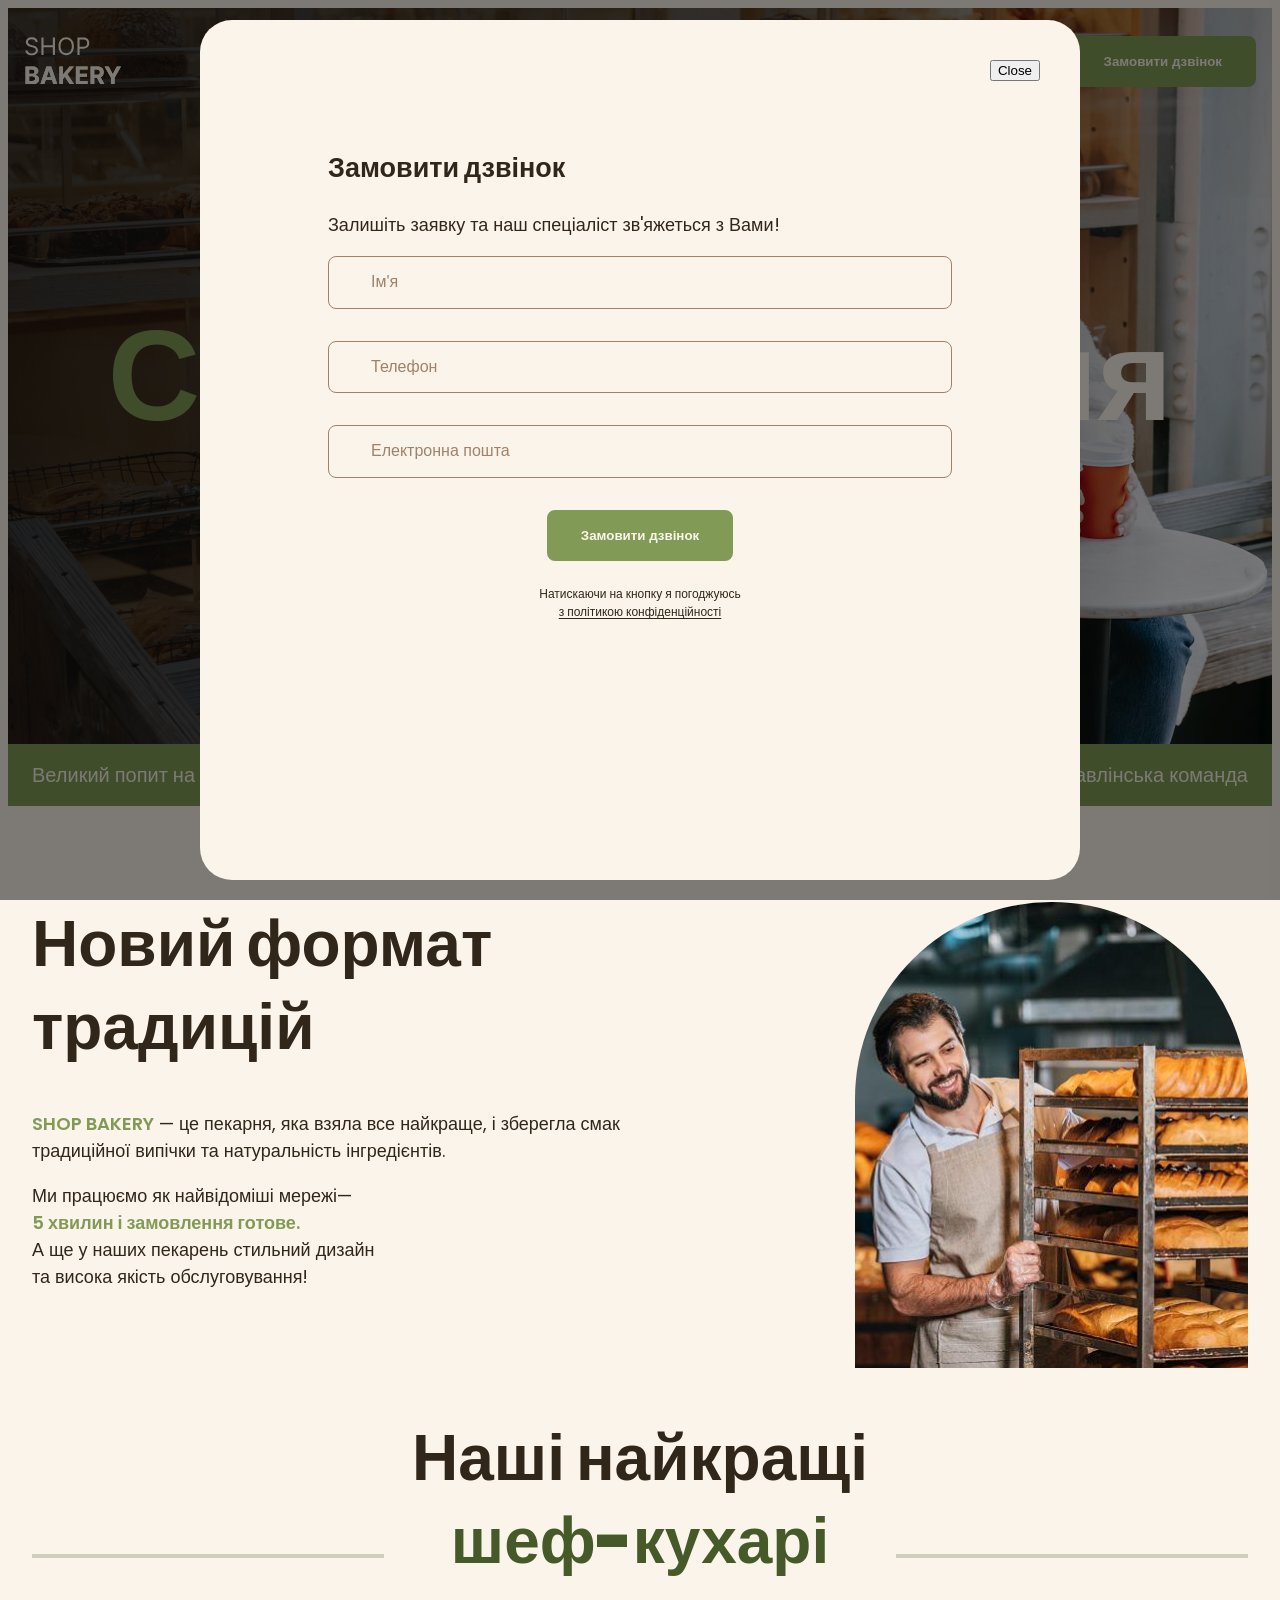
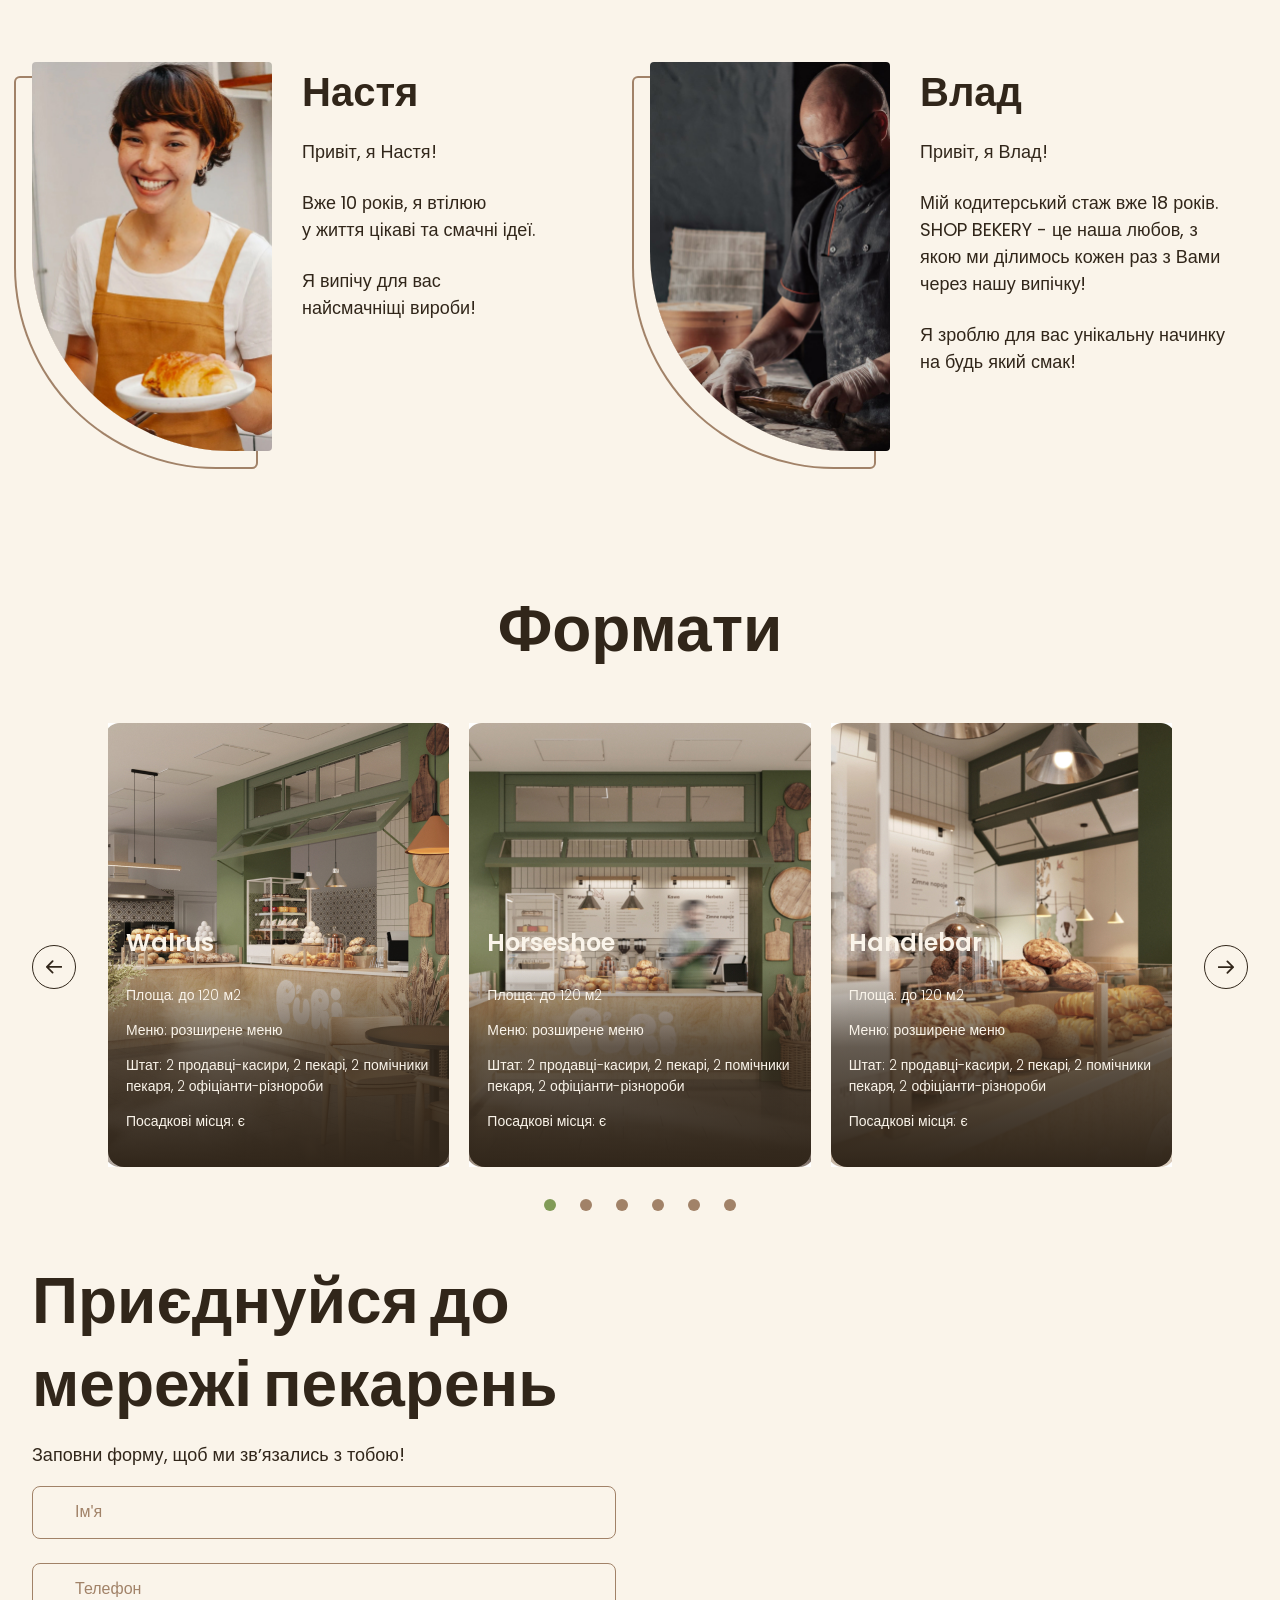
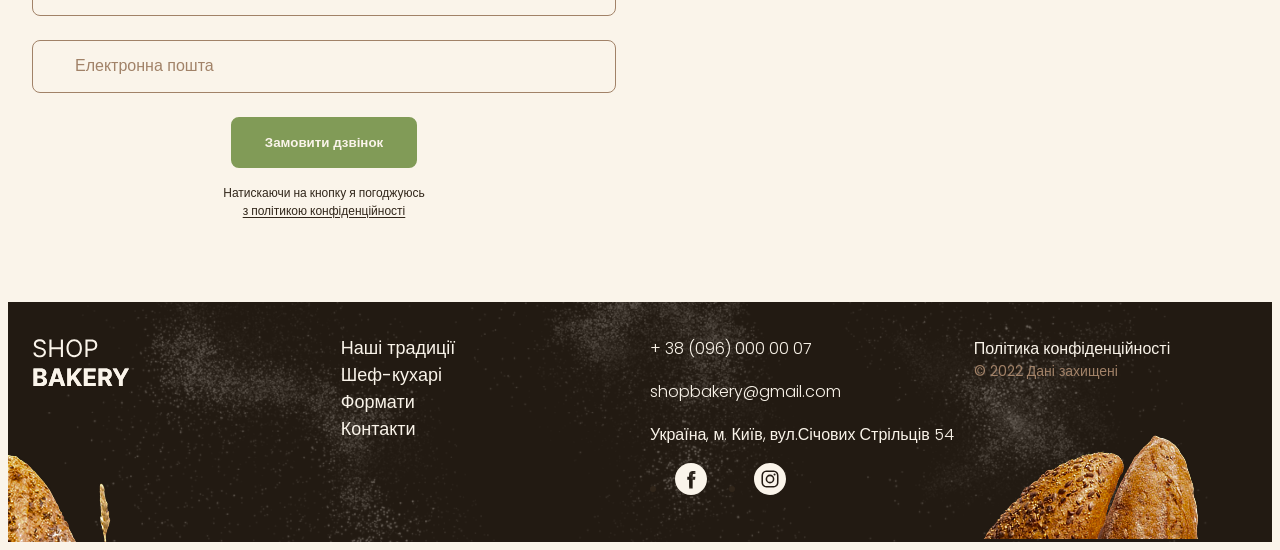
<file: Дипломний проєкт/index.html>
<!DOCTYPE html>
<html lang="uk">

<head>
    <meta charset="UTF-8">
    <meta name="viewport" content="width=device-width, initial-scale=1.0">
    <title>Сучасна пекарня</title>
    <!-- styles -->
    <link rel="stylesheet" href="./scss/main.min.css">
    <link rel="stylesheet" href="https://cdn.jsdelivr.net/npm/swiper@9/swiper-bundle.min.css" />
</head>

<body>
    <header class="header">
        <div class="container">
            <div class="header__container">
                <nav class="header__nav">
                    <a href="./index.html">
                        <img src="./images/logo.svg" alt="Логотип сучасної пекарні">
                    </a>
                    <ul class="header__menu">
                        <li><a class="link" href="#traditions_section">Наші традиції</a></li>
                        <li><a class="link" href="#chiefs_section">Шеф-кухарі</a></li>
                        <li><a class="link" href="#formats_section">Формати</a></li>
                        <li><a class="link" href="#contacts_section">Контакти</a></li>
                    </ul>
                </nav>
                <button class="header__button button modal-btn-open" type="button">Замовити дзвінок</button>
                <button type="button" class="header__burger menu-btn-open">
                    <svg width="24" height="24">
                        <use href="./images/icons.svg#icon-menu"></use>
                    </svg>
                </button>
                <div class="mobile-menu">
                    <button class="mobile-menu__btn-close menu-btn-close" type="button">Close</button>
                </div>
            </div>
        </div>
    </header>
    <main>
        <section class="hero-section">
            <div class="container">
                <h1 class="hero-section__title"><span class="text-brand">Сучасна</span> пекарня</h1>
                <button class="hero-section__button modal-btn-open button" type="button">Замовити дзвінок</button>
            </div>
        </section>
        <section class="advantages-section">
            <div class="container">
                <h2 class="visually-hidden">Наші переваги</h2>
                <ul class="advantages-section__list">
                    <li class="advantages-section__item">Великий попит на ринку</li>
                    <li class="advantages-section__item">Доступні за бюджетом формати</li>
                    <li class="advantages-section__item">Досвідчена управлінська команда</li>
                </ul>
            </div>
        </section>
        <section class="section traditions-section" id="traditions_section">
            <div class="container">
                <div class="traditions-section__container">
                    <div class="traditions-section__content">
                        <h2 class="section__title traditions-section__title">Новий формат традицій</h2>
                        <p>
                            <span class="text-brand text-bold text-uppercase">shop bakery</span> — це пекарня, яка взяла
                            все найкраще, і
                            зберегла
                            смак<br>
                            традиційної випічки та
                            натуральність
                            інгредієнтів.
                        </p>
                        <p class="traditions-section__text traditions-section__text--limited">
                            Ми працюємо як найвідоміші мережі—<br><span class="text-brand text-bold">5 хвилин і
                                замовлення готове.<br></span> А
                            ще у наших пекарень стильний дизайн<br> та висока якість обслуговування!
                        </p>
                    </div>
                    <img class="traditions-section__image" src="./images/baker_man.jpg" alt="Пекар">
                </div>
            </div>
        </section>
        <section class="chiefs-section" id="chiefs_section">
            <div class="container">
                <h2 class="section__title section__title--centered chiefs-section__title ">Наші найкращі<br> <span
                        class="text-brand-dark">шеф-кухарі</span>
                </h2>
                <ul class="chiefs-section__list">
                    <li class="chiefs-section__item">
                        <article class="chief-card">
                            <img class="chief-card__photo" src="./images/nastya.jpg" alt="Шеф-кухар Настя">
                            <div>
                                <h3 class="chief-card__title">Настя</h3>
                                <p class="chief-card__text">Привіт, я Настя!</p>
                                <p class="chief-card__text">
                                    Вже 10 років, я втілюю <br>
                                    у життя цікаві та смачні ідеї.
                                </p>
                                <p class="chief-card__text">
                                    Я випічу для вас <br>
                                    найсмачніщі вироби!
                                </p>
                        </article>
                    </li>
                    <li class="chiefs-section__item">
                        <article class="chief-card">
                            <img class="chief-card__photo" src="./images/vlad.jpg" alt="Шеф-кухар Влад">
                            <div>
                                <h3 class="chief-card__title">Влад</h3>
                                <p class="chief-card__text">Привіт, я Влад!</p>
                                <p class="chief-card__text">Мій кодитерський стаж вже 18 років. SHOP BEKERY - це
                                    наша
                                    любов, з
                                    якою ми ділимось
                                    кожен
                                    раз
                                    з
                                    Вами через нашу випічку!</p>
                                <p class="chief-card__text">Я зроблю для вас унікальну начинку на будь який смак!
                                </p>
                            </div>
                        </article>
                    </li>
                </ul>
            </div>
        </section>
        <section class="formats-section" id="formats_section">
            <div class="container">
                <h2 class="formats-section__title section__title section__title--centered ">Формати</h2>
                <div class="formats-section__slider">
                    <button class="formats-section__button carousel-button prev" type="button">
                        <svg width="16" height="16">
                            <use href="./images/icons.svg#icon-arrow"></use>
                        </svg>
                    </button>
                    <div class="formats-section__container swiper-container">
                        <ul class="swiper-wrapper">
                            <li class="formats-section__list swiper-slide">
                                <article class="format-card">
                                    <img class="format-card__image" src="./images/wallrus.jpg" alt="Walrus">
                                    <h3 class="format-card__title" lang="en">Walrus</h3>
                                    <div class="format-card__text first">
                                        <p>Площа: до 120 м2</p>
                                        <p>Меню: розширене меню</p>
                                        <p>Штат: 2 продавці-касири, 2 пекарі, 2 помічники пекаря, 2 офіціанти-різнороби
                                        </p>
                                        <p>Посадкові місця: є</p>
                                    </div>
                                </article>
                            </li>
                            <li class="swiper-slide">
                                <article class="format-card">
                                    <img class="format-card__image" src="./images/horseshoe.jpg" alt="Horseshoe">
                                    <h3 class="format-card__title" lang="en">Horseshoe</h3>
                                    <div class="format-card__text">
                                        <p>Площа: до 120 м2</p>
                                        <p>Меню: розширене меню</p>
                                        <p>Штат: 2 продавці-касири, 2 пекарі, 2 помічники пекаря, 2 офіціанти-різнороби
                                        </p>
                                        <p>Посадкові місця: є</p>
                                    </div>
                                </article>
                            </li>
                            <li class="swiper-slide">
                                <article class="format-card">
                                    <img class="format-card__image" src="./images/handlebar.jpg" alt="Handlebar">
                                    <h3 class="format-card__title" lang="en">Handlebar</h3>
                                    <div class="format-card__text first">
                                        <p>Площа: до 120 м2</p>
                                        <p>Меню: розширене меню</p>
                                        <p>Штат: 2 продавці-касири, 2 пекарі, 2 помічники пекаря, 2 офіціанти-різнороби
                                        </p>
                                        <p>Посадкові місця: є</p>
                                    </div>
                                </article>
                            </li>
                            <li class="swiper-slide">
                                <article class="format-card">
                                    <img class="format-card__image" src="./images/wallrus.jpg" alt="Walrus">
                                    <h3 class="format-card__title" lang="en">Walrus</h3>
                                    <div class="format-card__text first">
                                        <p>Площа: до 120 м2</p>
                                        <p>Меню: розширене меню</p>
                                        <p>Штат: 2 продавці-касири, 2 пекарі, 2 помічники пекаря, 2 офіціанти-різнороби
                                        </p>
                                        <p>Посадкові місця: є</p>
                                    </div>
                                </article>
                            </li>
                            <li class="swiper-slide">
                                <article class="format-card">
                                    <img class="format-card__image" src="./images/horseshoe.jpg" alt="Horseshoe">
                                    <h3 class="format-card__title" lang="en">Horseshoe</h3>
                                    <div class="format-card__text">
                                        <p>Площа: до 120 м2</p>
                                        <p>Меню: розширене меню</p>
                                        <p>Штат: 2 продавці-касири, 2 пекарі, 2 помічники пекаря, 2 офіціанти-різнороби
                                        </p>
                                        <p>Посадкові місця: є</p>
                                    </div>
                                </article>
                            </li>
                            <li class="swiper-slide">
                                <article class="format-card">
                                    <img class="format-card__image" src="./images/handlebar.jpg" alt="Handlebar">
                                    <h3 class="format-card__title" lang="en">Handlebar</h3>
                                    <div class="format-card__text first">
                                        <p>Площа: до 120 м2</p>
                                        <p>Меню: розширене меню</p>
                                        <p>Штат: 2 продавці-касири, 2 пекарі, 2 помічники пекаря, 2 офіціанти-різнороби
                                        </p>
                                        <p>Посадкові місця: є</p>
                                    </div>
                                </article>
                            </li>
                        </ul>
                        <div class="pagination">
                            <span class="pagination__button"></span>
                            <span class="pagination__button"></span>
                            <span class="pagination__button"></span>
                            <span class="pagination__button"></span>
                        </div>
                    </div>
                    <button class="formats-section__button carousel-button next" type="button">
                        <svg width="16" height="16">
                            <use href="./images/icons.svg#icon-arrow"></use>
                        </svg>
                    </button>
                </div>
            </div>
        </section>
        <section class=" contact-section section" id="contacts_section">
            <div class="container">
                <div class="contact-section__container">
                    <div class="contact-section__form">
                        <h2 class="section__title contact-section__title">Приєднуйся до мережі пекарень</h2>
                        <p>Заповни форму, щоб ми звʼязались з тобою!</p>
                        <form name="contact-form" autocomplete="on">

                            <div class="contact-section__form-field input">
                                <label class="input__label visually-hidden" for="user-name">Ім'я</label>
                                <input class="input__control" id="user-name" type="text" name="user-name"
                                    placeholder="Ім'я">
                            </div>

                            <div class="contact-section__form-field input">
                                <label class="input__label visually-hidden" for="user-phone">Телефон</label>
                                <input class="input__control" type="tel" name="user-phone" id="user-phone"
                                    placeholder="Телефон">
                            </div>

                            <div class="contact-section__form-field input">
                                <label class="input__label visually-hidden" for="user-email">Електронна пошта</label>
                                <input class="input__control" type="email" name="user-email" id="user-email"
                                    placeholder="Електронна пошта">
                            </div>

                            <button class="button contact-section__button" type="submit">Замовити дзвінок</button>
                            <p class="form-terms">Натискаючи на кнопку я погоджуюсь <a class="form-terms__link"
                                    href="#">з політикою
                                    конфіденційності</a></p>
                        </form>
                    </div>
                    <iframe class="contact-section__map"
                        src="https://www.google.com/maps/embed?pb=!1m18!1m12!1m3!1d2646.003781703418!2d30.488698376675053!3d50.456677571593325!2m3!1f0!2f0!3f0!3m2!1i1024!2i768!4f13.1!3m3!1m2!1s0x40d4ce637c006b2d%3A0xaf86385f19996ff0!2z0YPQuy4g0KHQtdGH0LXQstGL0YUg0KHRgtGA0LXQu9GM0YbQvtCyLCA1NCwg0JrQuNC10LIsINCj0LrRgNCw0LjQvdCwLCAwMjAwMA!5e1!3m2!1sru!2ssk!4v1754831548620!5m2!1sru!2ssk"
                        width="580" height="595" allowfullscreen="" loading="lazy"
                        referrerpolicy="no-referrer-when-downgrade"></iframe>
                </div>
            </div>
        </section>
    </main>
    <footer class="footer">
        <div class="container">
            <div class="footer__container">
                <nav class="footer__nav">
                    <div class="footer__logo">
                        <a href="#">
                            <img src="./images/logo.svg" alt="Логотип сучасної пекарні">
                        </a>
                    </div>
                    <ul class="footer__menu">
                        <li><a class="link" href="#traditions_section">Наші традиції</a></li>
                        <li><a class="link" href="#chiefs_section">Шеф-кухарі</a></li>
                        <li><a class="link" href="#formats_section">Формати</a></li>
                        <li><a class="link" href="#contacts_section">Контакти</a></li>
                    </ul>
                </nav>
                <address class="footer__address">
                    <div class="footer__address-contacts">
                        <ul class="footer__address-list">
                            <li>
                                <a class="footer__address-link" href="tel:+380960000007">+ 38 (096) 000 00 07</a>
                            </li>
                            <li>
                                <a class="footer__address-link"
                                    href="mailto:rostislavoganesan35@gmail.com">shopbakery@gmail.com</a>
                            </li>
                            <li>
                                <a class="footer__address-link" href="https://share.google/iDbCccpzHPwUBdqh8"
                                    target="_blank">Україна,
                                    м.
                                    Київ, вул.Січових
                                    Стрільців 54</a>
                            </li>
                        </ul>
                        <div class="footer__address-social-links">
                            <li>
                                <a href="#">
                                    <svg class="footer__address-social" width="32" height="32">
                                        <use href="./images/icons.svg#icon-facebook"></use>
                                    </svg>
                                </a>
                            </li>
                            <li>
                                <a href="#">
                                    <svg class="footer__address-social" width="32" height="32">
                                        <use href="./images/icons.svg#icon-instagram"></use>
                                    </svg>
                                </a>
                            </li>
                        </div>
                    </div>
                    <div class="footer__address-info">
                        <a class="footer__address-link" href="#" target="_blank">Політика конфіденційності</a>
                        <p class="footer__address-copyright">&copy; 2022 Дані захищені</p>
                    </div>
                </address>
            </div>
        </div>
    </footer>

    <div class="backdrop hidden">
        <div class="modal">
            <button class="modal__btn-close modal-btn-close" type="button">Close</button>
            <h2>Замовити дзвінок</h2>
            <p>Залишіть заявку та наш спеціаліст зв'яжеться з Вами!</p>
            <form name="modal-form" autocomplete="on">

                <div class="modal__form-field input">
                    <label class="input__label visually-hidden" for="user-name">Ім'я</label>
                    <input class="input__control" id="user-name" type="text" name="user-name" placeholder="Ім'я"
                        required>
                </div>

                <div class="modal__form-field">
                    <label class="input__label visually-hidden" for="user-phone">Телефон</label>
                    <input class="input__control" type="tel" name="user-phone" id="user-phone" placeholder="Телефон"
                        required>
                </div>

                <div class="modal__form-field">
                    <label class="input__label visually-hidden" for="user-email">Електронна пошта</label>
                    <input class="input__control" type="email" name="user-email" id="user-email"
                        placeholder="Електронна пошта" required>
                </div>

                <button class="button modal__button" type="submit">Замовити дзвінок</button>
                <p class="form-terms">Натискаючи на кнопку я погоджуюсь <a class="form-terms__link" href="./policy.html">з
                        політикою
                        конфіденційності</a></p>
            </form>
        </div>
    </div>

    <script src="https://cdn.jsdelivr.net/npm/swiper@9/swiper-bundle.min.js"></script>
    <script src="./js/modal.js"></script>
    <script src="./js/mobile-menu.js"></script>
    <script src="./js/formats-slider.js"></script>

</body>

</html>
</file>
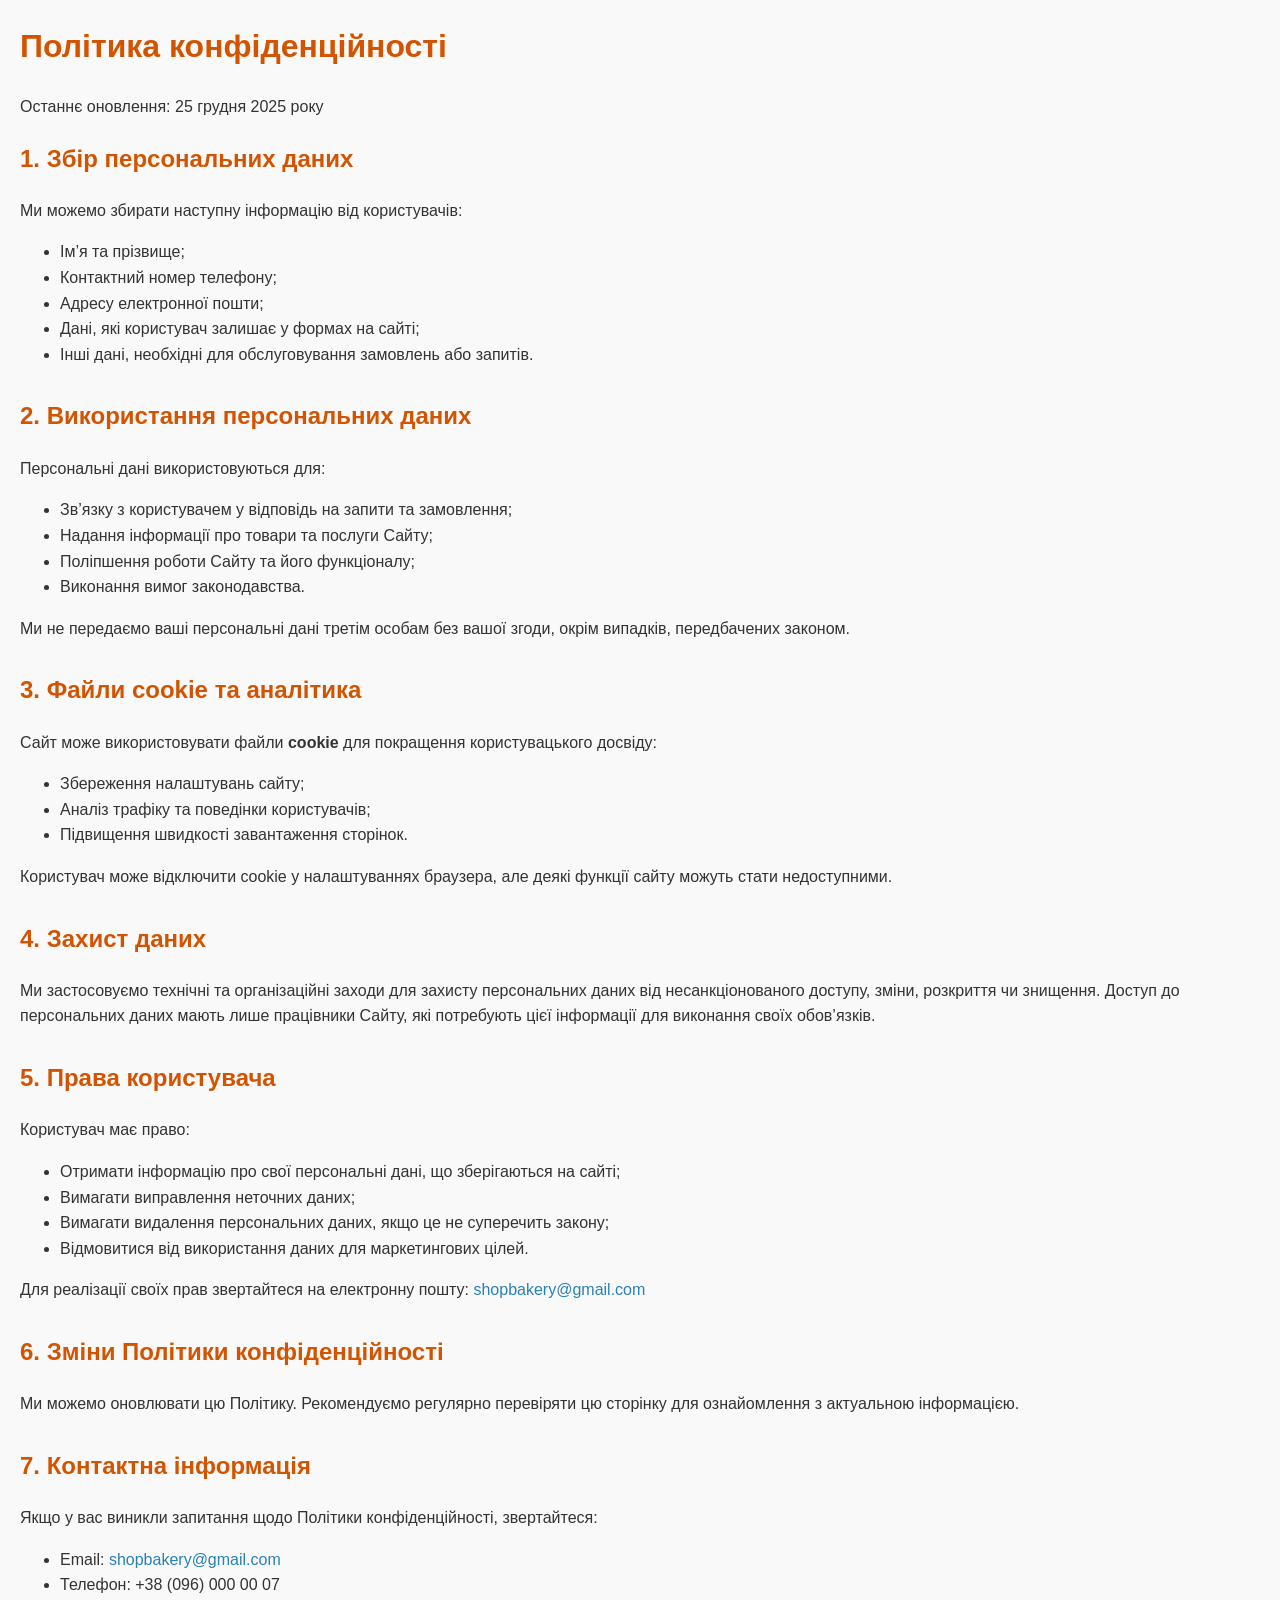
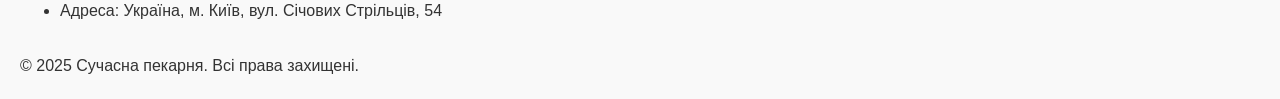
<file: Дипломний проєкт/policy.html>
<!DOCTYPE html>
<html lang="uk">

<head>
    <meta charset="UTF-8">
    <meta name="viewport" content="width=device-width, initial-scale=1.0">
    <title>Політика конфіденційності – Сучасна пекарня</title>
    <style>
        body {
            font-family: Arial, sans-serif;
            line-height: 1.6;
            margin: 20px;
            background-color: #f9f9f9;
            color: #333;
        }

        h1,
        h2 {
            color: #d35400;
        }

        a {
            color: #2980b9;
            text-decoration: none;
        }

        a:hover {
            text-decoration: underline;
        }

        section {
            margin-bottom: 30px;
        }
    </style>
</head>

<body>
    <header>
        <h1>Політика конфіденційності</h1>
        <p>Останнє оновлення: 25 грудня 2025 року</p>
    </header>

    <main>
        <section>
            <h2>1. Збір персональних даних</h2>
            <p>Ми можемо збирати наступну інформацію від користувачів:</p>
            <ul>
                <li>Ім’я та прізвище;</li>
                <li>Контактний номер телефону;</li>
                <li>Адресу електронної пошти;</li>
                <li>Дані, які користувач залишає у формах на сайті;</li>
                <li>Інші дані, необхідні для обслуговування замовлень або запитів.</li>
            </ul>
        </section>

        <section>
            <h2>2. Використання персональних даних</h2>
            <p>Персональні дані використовуються для:</p>
            <ul>
                <li>Зв’язку з користувачем у відповідь на запити та замовлення;</li>
                <li>Надання інформації про товари та послуги Сайту;</li>
                <li>Поліпшення роботи Сайту та його функціоналу;</li>
                <li>Виконання вимог законодавства.</li>
            </ul>
            <p>Ми не передаємо ваші персональні дані третім особам без вашої згоди, окрім випадків, передбачених
                законом.</p>
        </section>

        <section>
            <h2>3. Файли cookie та аналітика</h2>
            <p>Сайт може використовувати файли <strong>cookie</strong> для покращення користувацького досвіду:</p>
            <ul>
                <li>Збереження налаштувань сайту;</li>
                <li>Аналіз трафіку та поведінки користувачів;</li>
                <li>Підвищення швидкості завантаження сторінок.</li>
            </ul>
            <p>Користувач може відключити cookie у налаштуваннях браузера, але деякі функції сайту можуть стати
                недоступними.</p>
        </section>

        <section>
            <h2>4. Захист даних</h2>
            <p>Ми застосовуємо технічні та організаційні заходи для захисту персональних даних від несанкціонованого
                доступу, зміни, розкриття чи знищення. Доступ до персональних даних мають лише працівники Сайту, які
                потребують цієї інформації для виконання своїх обов’язків.</p>
        </section>

        <section>
            <h2>5. Права користувача</h2>
            <p>Користувач має право:</p>
            <ul>
                <li>Отримати інформацію про свої персональні дані, що зберігаються на сайті;</li>
                <li>Вимагати виправлення неточних даних;</li>
                <li>Вимагати видалення персональних даних, якщо це не суперечить закону;</li>
                <li>Відмовитися від використання даних для маркетингових цілей.</li>
            </ul>
            <p>Для реалізації своїх прав звертайтеся на електронну пошту: <a
                    href="mailto:shopbakery@gmail.com">shopbakery@gmail.com</a></p>
        </section>

        <section>
            <h2>6. Зміни Політики конфіденційності</h2>
            <p>Ми можемо оновлювати цю Політику. Рекомендуємо регулярно перевіряти цю сторінку для ознайомлення з
                актуальною інформацією.</p>
        </section>

        <section>
            <h2>7. Контактна інформація</h2>
            <p>Якщо у вас виникли запитання щодо Політики конфіденційності, звертайтеся:</p>
            <ul>
                <li>Email: <a href="mailto:shopbakery@gmail.com">shopbakery@gmail.com</a></li>
                <li>Телефон: +38 (096) 000 00 07</li>
                <li>Адреса: Україна, м. Київ, вул. Січових Стрільців, 54</li>
            </ul>
        </section>
    </main>

    <footer>
        <p>&copy; 2025 Сучасна пекарня. Всі права захищені.</p>
    </footer>
</body>

</html>
</file>
<file: Дипломний проєкт/scss/main.min.css>
.button{display:block;padding:16px 32px;color:var(--primary-light);background-color:var(--brand-light);border:2px solid var(--brand-light);border-radius:8px;cursor:pointer;font-weight:600;-webkit-transition:color .3s;transition:color .3s}.button:hover{color:var(--brand-light);background-color:rgba(0,0,0,0)}.carousel-button{display:-webkit-box;display:-ms-flexbox;display:flex;-webkit-box-align:center;-ms-flex-align:center;align-items:center;-webkit-box-pack:center;-ms-flex-pack:center;justify-content:center;width:44px;height:44px;padding:0;background-color:rgba(0,0,0,0);border-radius:50%;border:1px solid var(--primary-dark);cursor:pointer;fill:var(--primary-dark);-ms-flex-negative:0;flex-shrink:0}.carousel-button:hover{background-color:var(--primary-dark);fill:var(--primary-light)}.carousel-button.next{-webkit-transform:rotate(180deg);transform:rotate(180deg)}:root{--brand-light: #819B57;--brand-dark: #465929;--primary-light: #FAF4EA;--primary-dark: #31261A;--decor-green: #CFCFBC;--secondary-brown: #A18268}.chief-card{display:-webkit-box;display:-ms-flexbox;display:flex;-webkit-box-align:start;-ms-flex-align:start;align-items:flex-start;gap:16px}@media screen and (min-width: 1280px){.chief-card{gap:30px}}.chief-card__photo{width:140px;border-radius:4px 4px 4px 200px;-webkit-box-shadow:-16px 16px 0 0 var(--primary-light),-16px 16px 0 2px var(--secondary-brown);box-shadow:-16px 16px 0 0 var(--primary-light),-16px 16px 0 2px var(--secondary-brown)}@media screen and (min-width: 1280px){.chief-card__photo{width:240px}}.chief-card__title{font-size:24px;font-weight:600;margin-bottom:16px}@media screen and (min-width: 768px){.chief-card__title{font-size:40px}}.chief-card__text{font-size:14px;margin-bottom:24px}@media screen and (min-width: 768px){.chief-card__text{font-size:18px}}.chief-card__text:last-child{margin-bottom:0}.format-card{display:-webkit-box;display:-ms-flexbox;display:flex;-webkit-box-orient:vertical;-webkit-box-direction:normal;-ms-flex-direction:column;flex-direction:column;-webkit-box-pack:end;-ms-flex-pack:end;justify-content:flex-end;position:relative;height:444px;padding:18px;border-radius:16px;background:-webkit-gradient(linear, left top, left bottom, color-stop(55%, rgba(49, 37.9999961853, 26, 0)), color-stop(73%, rgba(49, 37.9999961853, 26, 0.71)), to(rgb(49, 38, 26)));background:linear-gradient(180deg, rgba(49, 37.9999961853, 26, 0) 55%, rgba(49, 37.9999961853, 26, 0.71) 73%, rgb(49, 38, 26) 100%)}.format-card__title{font-size:24px;font-weight:600;color:var(--primary-light)}.format-card__text{font-size:14px;font-weight:300;max-width:310px;max-height:140px;color:var(--primary-light);margin-bottom:24px}.format-card__image{position:absolute;top:0;left:0;width:100%;height:100%;z-index:-1;-o-object-fit:cover;object-fit:cover}.link{color:var(--primary-light);text-decoration:none;-webkit-transition:color .3s;transition:color .3s}.link:hover{color:var(--brand-light)}.form-terms{margin:0 auto;max-width:220px;font-weight:500;font-size:12px;line-height:1.5;text-align:center}.form-terms__link{color:var(--primary-dark);text-underline-offset:2px}.input{position:relative}.input__label{position:absolute;top:16px;left:42px}.input__control{padding:16px 42px;font-size:16px;line-height:1.17;width:100%;border:1px solid var(--secondary-brown);border-radius:8px;background-color:rgba(0,0,0,0)}.input__control:focus{border:1px solid var(--brand-light);outline:none}.input__control::-webkit-input-placeholder{color:var(--secondary-brown);font-size:16px;line-height:1.17}.input__control::-moz-placeholder{color:var(--secondary-brown);font-size:16px;line-height:1.17}.input__control:-ms-input-placeholder{color:var(--secondary-brown);font-size:16px;line-height:1.17}.input__control::-ms-input-placeholder{color:var(--secondary-brown);font-size:16px;line-height:1.17}.input__control::placeholder{color:var(--secondary-brown);font-size:16px;line-height:1.17}.input__control:focus::-webkit-input-placeholder{color:var(--primary-dark);font-size:16px;line-height:1.17}.input__control:focus::-moz-placeholder{color:var(--primary-dark);font-size:16px;line-height:1.17}.input__control:focus:-ms-input-placeholder{color:var(--primary-dark);font-size:16px;line-height:1.17}.input__control:focus::-ms-input-placeholder{color:var(--primary-dark);font-size:16px;line-height:1.17}.input__control:focus::placeholder{color:var(--primary-dark);font-size:16px;line-height:1.17}.pagination{display:-webkit-box;display:-ms-flexbox;display:flex;-webkit-box-align:center;-ms-flex-align:center;align-items:center;-webkit-box-pack:center;-ms-flex-pack:center;justify-content:center;gap:24px}.pagination__button{width:12px;height:12px;background-color:var(--secondary-brown);border-radius:50%}.pagination__button--active{background-color:var(--brand-light)}:root{--brand-light: #819B57;--brand-dark: #465929;--primary-light: #FAF4EA;--primary-dark: #31261A;--decor-green: #CFCFBC;--secondary-brown: #A18268}.advantages-section{padding:16px 0}@media screen and (min-width: 1280px){.advantages-section{display:block;background:var(--brand-light)}}.advantages-section__list{display:-webkit-box;display:-ms-flexbox;display:flex;-webkit-box-orient:vertical;-webkit-box-direction:normal;-ms-flex-direction:column;flex-direction:column;gap:16px;background-color:var(--decor-green);border-radius:24px;padding:24px 40px}@media screen and (min-width: 1280px){.advantages-section__list{-webkit-box-orient:horizontal;-webkit-box-direction:normal;-ms-flex-direction:row;flex-direction:row;-webkit-box-pack:justify;-ms-flex-pack:justify;justify-content:space-between;gap:40px;background-color:rgba(0,0,0,0);border-radius:0;padding:0}}.advantages-section__item{font-size:14px;font-weight:300}@media screen and (min-width: 1280px){.advantages-section__item{color:var(--primary-light);font-size:20px}}.chiefs-section__title{margin:0 auto 24px;position:relative}@media screen and (min-width: 1280px){.chiefs-section__title{margin-bottom:80px}}.chiefs-section__title::before,.chiefs-section__title::after{display:none;position:absolute;bottom:24px;content:" ";width:352px;border:2px solid var(--decor-green)}@media screen and (min-width: 1280px){.chiefs-section__title::before,.chiefs-section__title::after{display:block}}.chiefs-section__title::before{left:0}.chiefs-section__title::after{right:0}.chiefs-section__list{display:-webkit-box;display:-ms-flexbox;display:flex;-webkit-box-orient:vertical;-webkit-box-direction:normal;-ms-flex-direction:column;flex-direction:column;gap:20px;-ms-flex-wrap:wrap;flex-wrap:wrap}@media screen and (min-width: 768px){.chiefs-section__list{-webkit-box-orient:horizontal;-webkit-box-direction:normal;-ms-flex-direction:row;flex-direction:row;gap:40px 30px}}@media screen and (min-width: 768px){.chiefs-section__item{-webkit-box-orient:horizontal;-webkit-box-direction:normal;-ms-flex-direction:row;flex-direction:row;-ms-flex-preferred-size:calc((100% - 40px)/2);flex-basis:calc((100% - 40px)/2);margin-bottom:96px}}.contact-section{padding-bottom:96px}.contact-section__container{display:-webkit-box;display:-ms-flexbox;display:flex;-webkit-box-orient:vertical;-webkit-box-direction:normal;-ms-flex-direction:column;flex-direction:column;gap:24px}@media screen and (min-width: 768px){.contact-section__container{-webkit-box-orient:horizontal;-webkit-box-direction:normal;-ms-flex-direction:row;flex-direction:row;gap:32px}}.contact-section__title{margin-bottom:16px}.contact-section__form-field{margin-bottom:24px}.contact-section__map{-ms-flex-negative:0;flex-shrink:0;height:176px;margin:0 -24px;border:none;border-radius:16px}@media screen and (min-width: 768px){.contact-section__map{margin:auto;width:320px;height:500px}}@media screen and (min-width: 1280px){.contact-section__map{width:600px;height:595px}}.contact-section__button{display:block;margin:0 auto 16px}.container{width:100%;max-width:1288px;margin:0 auto;padding:0 24px}.footer{text-align:center;background-image:url("../images/footer-bcg.png");background-color:var(--primary-dark);background-repeat:no-repeat;background-size:cover;background-position:center;padding:32px 0;position:relative}.footer::after,.footer::before{position:absolute;background-repeat:no-repeat;bottom:0;content:""}.footer::before{background-image:url("../images/footer-right-bread.png");width:180px;height:120px;left:0}.footer::after{background-image:url("../images/footer-left-bread.png");width:380px;height:190px;right:0}.footer__container{display:-webkit-box;display:-ms-flexbox;display:flex;-webkit-box-orient:vertical;-webkit-box-direction:normal;-ms-flex-direction:column;flex-direction:column;gap:20px}@media screen and (min-width: 768px){.footer__container{-webkit-box-orient:horizontal;-webkit-box-direction:normal;-ms-flex-direction:row;flex-direction:row}}.footer__nav,.footer__address{display:-webkit-box;display:-ms-flexbox;display:flex;-webkit-box-orient:vertical;-webkit-box-direction:normal;-ms-flex-direction:column;flex-direction:column;gap:20px}@media screen and (min-width: 768px){.footer__nav,.footer__address{-webkit-box-orient:horizontal;-webkit-box-direction:normal;-ms-flex-direction:row;flex-direction:row;-ms-flex-preferred-size:50%;flex-basis:50%;text-align:left}}.footer__logo,.footer__menu{-webkit-box-flex:1;-ms-flex-positive:1;flex-grow:1}.footer__address-list,.footer__address-info{-webkit-box-flex:1;-ms-flex-positive:1;flex-grow:1}.footer__address-link{color:var(--primary-light);font-size:16px;font-weight:300;text-decoration:none}.footer__address-link:hover{color:var(--brand-dark)}.footer__address-copyright{font-size:14px;color:#a28268}.footer__address-social{fill:var(--primary-light)}.footer__address-social:hover{fill:var(--brand-light)}.footer__address-list{display:-webkit-box;display:-ms-flexbox;display:flex;-webkit-box-orient:vertical;-webkit-box-direction:normal;-ms-flex-direction:column;flex-direction:column;margin-bottom:16px;gap:16px}.footer__address-social-links{display:-webkit-box;display:-ms-flexbox;display:flex;-webkit-box-orient:horizontal;-webkit-box-direction:normal;-ms-flex-direction:row;flex-direction:row;gap:22px;-webkit-box-pack:center;-ms-flex-pack:center;justify-content:center;margin-bottom:8px}@media screen and (min-width: 768px){.footer__address-social-links{-webkit-box-pack:left;-ms-flex-pack:left;justify-content:left}}.formats-section__slider{display:-webkit-box;display:-ms-flexbox;display:flex;gap:32px;-webkit-box-align:center;-ms-flex-align:center;align-items:center}.formats-section__container{overflow:hidden;margin-bottom:0}.formats-section__list{margin-bottom:32px}.formats-section__button{display:none}@media screen and (min-width: 768px){.formats-section__button{display:-webkit-box;display:-ms-flexbox;display:flex}}.formats-section__title{margin-top:40px}.header{position:absolute;top:0;left:0;width:100%;padding-top:16px}@media screen and (min-width: 1280px){.header{padding-top:32px}}.header__container{display:-webkit-box;display:-ms-flexbox;display:flex;-webkit-box-align:center;-ms-flex-align:center;align-items:center;gap:40px}.header__nav{display:-webkit-box;display:-ms-flexbox;display:flex;-webkit-box-align:center;-ms-flex-align:center;align-items:center;-webkit-box-flex:1;-ms-flex-positive:1;flex-grow:1;gap:40px}.header__menu{display:none}@media screen and (min-width: 1280px){.header__menu{display:-webkit-box;display:-ms-flexbox;display:flex;gap:64px;-webkit-box-flex:1;-ms-flex-positive:1;flex-grow:1;-webkit-box-pack:center;-ms-flex-pack:center;justify-content:center}}.header__button{display:none}@media screen and (min-width: 1280px){.header__button{display:block}}.header__burger{background-color:rgba(0,0,0,0);border:none;width:24px;height:24px;padding:0;fill:var(--primary-light)}@media screen and (min-width: 1280px){.header__burger{display:none}}.hero-section{padding:124px 0;background-image:linear-gradient(102.76deg, rgba(18, 18, 17, 0.78) 2.03%, rgba(18, 18, 17, 0.6) 58.46%, rgba(18, 18, 17, 0) 90.36%),url("../images/hero-bcg.jpg");background-repeat:no-repeat;background-position:center top;background-size:cover}@media screen and (min-width: 768px){.hero-section{padding:272px 0}}@media screen and (min-device-pixel-ratio: 2),(-webkit-min-device-pixel-ratio: 2),(min-resolution: 192dpi),(min-resolution: 2dppx){.hero-section{background-image:linear-gradient(102.76deg, rgba(18, 18, 17, 0.78) 2.03%, rgba(18, 18, 17, 0.6) 58.46%, rgba(18, 18, 17, 0) 90.36%),url("../images/hero-bcg@2x.jpg")}}.hero-section__title{margin-bottom:48px;color:var(--primary-light);text-align:center;font-size:67px;line-height:1;font-weight:900}@media screen and (min-width: 1280px){.hero-section__title{margin-bottom:0;font-size:128px;line-height:1.5}}.hero-section__button{margin:0 auto}@media screen and (min-width: 1280px){.hero-section__button{display:none}}.backdrop{position:fixed;top:0;left:0;right:0;bottom:0;background-color:rgba(0,0,0,.5);display:-webkit-box;display:-ms-flexbox;display:flex;-webkit-box-align:center;-ms-flex-align:center;align-items:center;-webkit-box-pack:center;-ms-flex-pack:center;justify-content:center;padding:20px;-webkit-transition:opacity .3s,visibility .3s;transition:opacity .3s,visibility .3s}.backdrop.is-hidden{opacity:0;visibility:hidden;pointer-events:none}.modal{position:relative;width:100%;max-width:880px;max-height:880px;padding:48px;height:100%;background-color:var(--primary-light);border-radius:32px;overflow-y:auto}@media screen and (min-width: 768px){.modal{padding:128px}}.modal__btn-close{position:absolute;top:40px;right:40px}.modal__form-field{margin-bottom:32px}.modal__button{margin:0 auto 24px}.section{padding:20px 0}@media screen and (min-width: 768px){.section{padding:48px 0}}.section__title{font-size:32px;font-weight:900;line-height:1.5}@media screen and (min-width: 768px){.section__title{font-size:64px;line-height:1.3}}.section__title--centered{text-align:center}.traditions-section{padding-top:40px}@media screen and (min-width: 768px){.traditions-section{padding-top:96px}}.traditions-section__container{display:-webkit-box;display:-ms-flexbox;display:flex;-webkit-box-align:start;-ms-flex-align:start;align-items:flex-start;-webkit-box-pack:justify;-ms-flex-pack:justify;justify-content:space-between;gap:40px}.traditions-section__content{max-width:710px}.traditions-section__title{margin-bottom:42px}.traditions-section__text --limited{max-width:330px}.traditions-section__image{display:none;border-radius:400px 400px 0px 0px}@media screen and (min-width: 768px){.traditions-section__image{display:block}}.mobile-menu{position:fixed;top:0;left:0;width:100%;height:100%;background-color:var(--primary-light);-webkit-transform:translateX(100%);transform:translateX(100%);-webkit-transition:-webkit-transform .3s;transition:-webkit-transform .3s;transition:transform .3s;transition:transform .3s, -webkit-transform .3s}.mobile-menu.is-open{-webkit-transform:translateX(0);transform:translateX(0)}.mobile-menu__btn-close{position:absolute;top:16px;right:24px}.mobile-menu__item{color:var(--primary-dark);text-decoration:none;-webkit-transition:color .3s;transition:color .3s}.mobile-menu__item:hover{color:var(--brand-light)}@font-face{font-display:swap;font-family:"Poppins";font-weight:300;src:url("../fonts/poppins-v24-latin-300.woff2") format("woff2")}@font-face{font-display:swap;font-family:"Poppins";font-weight:400;src:url("../fonts/poppins-v24-latin-regular.woff2") format("woff2")}@font-face{font-display:swap;font-family:"Poppins";font-weight:600;src:url("../fonts/poppins-v24-latin-600.woff2") format("woff2")}@font-face{font-display:swap;font-family:"Poppins";font-weight:900;src:url("../fonts/poppins-v24-latin-900.woff2") format("woff2")}.visually-hidden{position:absolute;left:-10000px;top:auto;width:1px;height:1px;overflow:hidden}.text-brand{color:var(--brand-light)}.text-brand-dark{color:var(--brand-dark)}.text-bold{font-weight:600}.text-uppercase{text-transform:uppercase}:root{--brand-light: #819B57;--brand-dark: #465929;--primary-light: #FAF4EA;--primary-dark: #31261A;--decor-green: #CFCFBC;--secondary-brown: #A18268}*,*::after,*::before{-webkit-box-sizing:border-box;box-sizing:border-box}body{color:var(--primary-dark);background-color:var(--primary-light);font-family:Poppins,sans-serif;font-size:16px;font-weight:300;line-height:1.5}@media screen and (min-width: 768px){body{font-size:18px;font-weight:400}}h1,h2,h3,h4,h5,h6,p{margin-top:0}img{display:block;max-width:100%;height:auto}a{display:inline-block}address{font-style:normal}ul{margin:0;padding:0;list-style-type:none}/*# sourceMappingURL=main.min.css.map */
</file>
